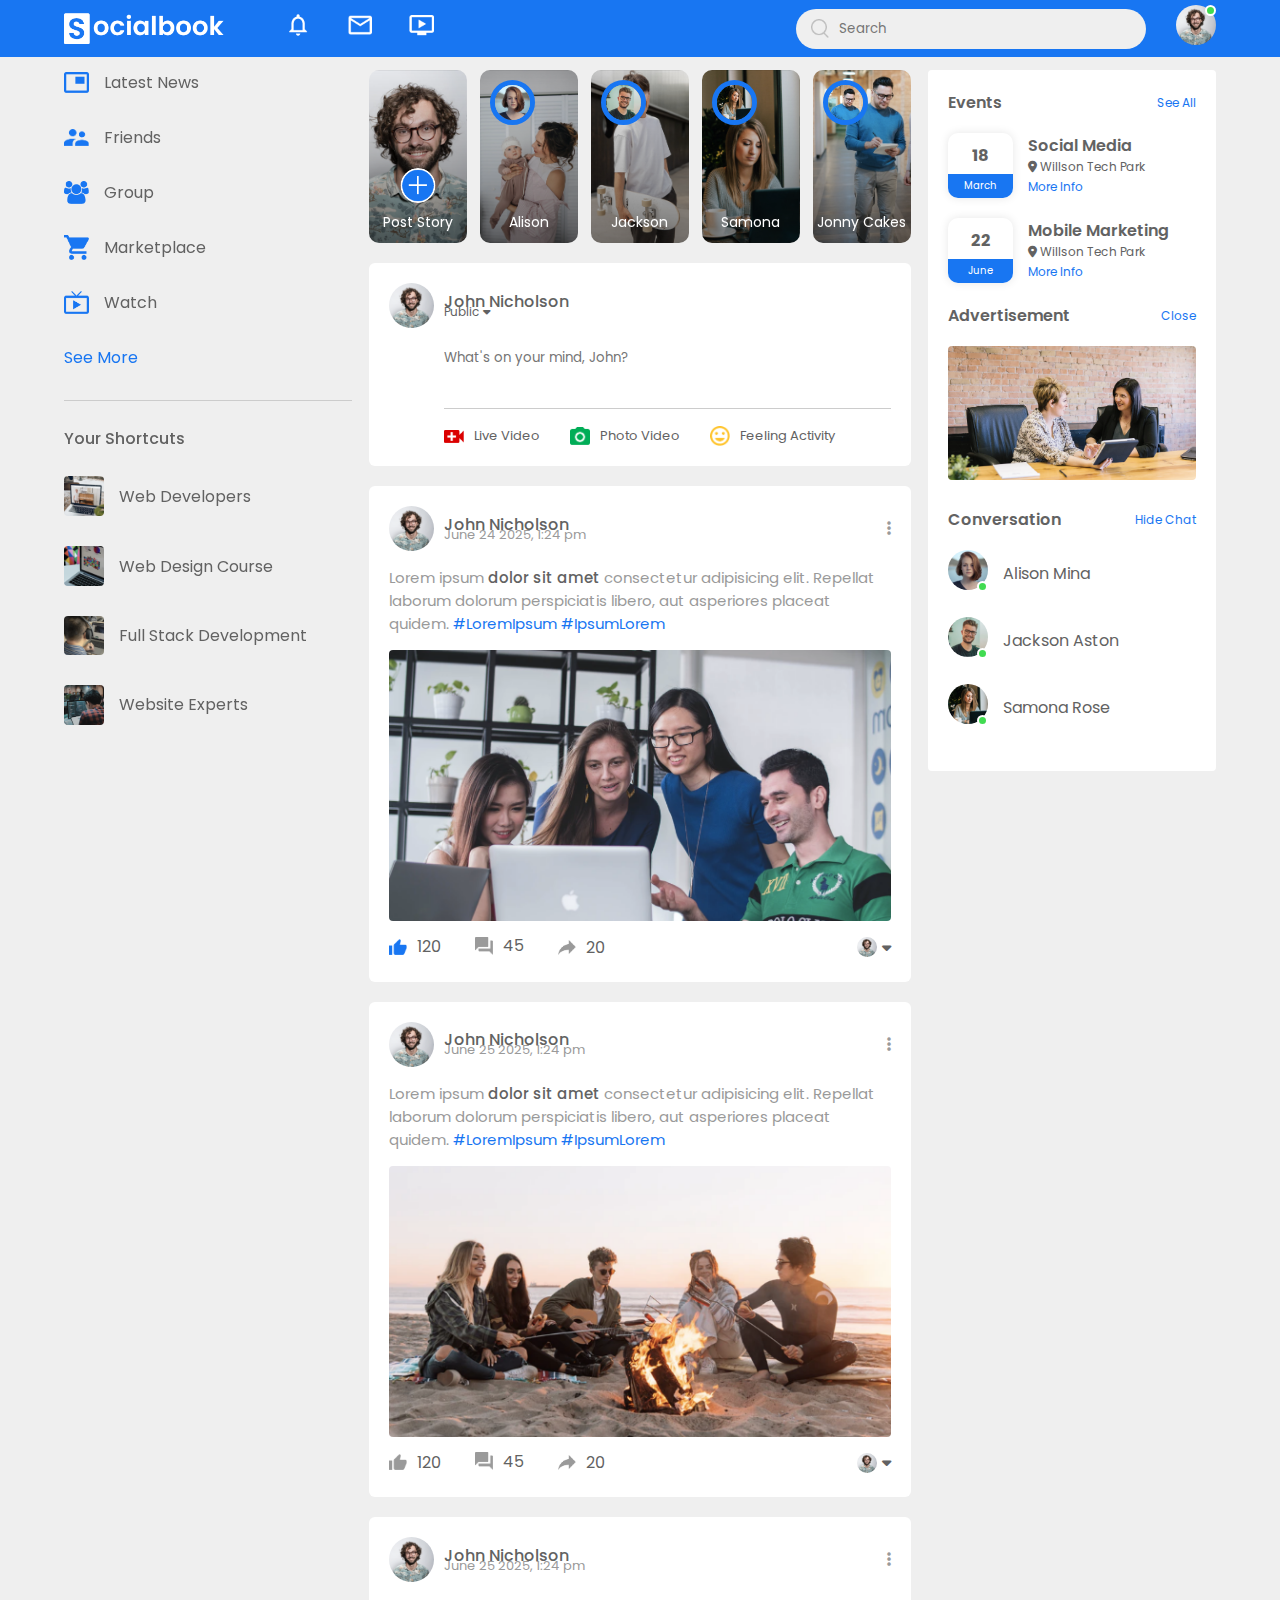
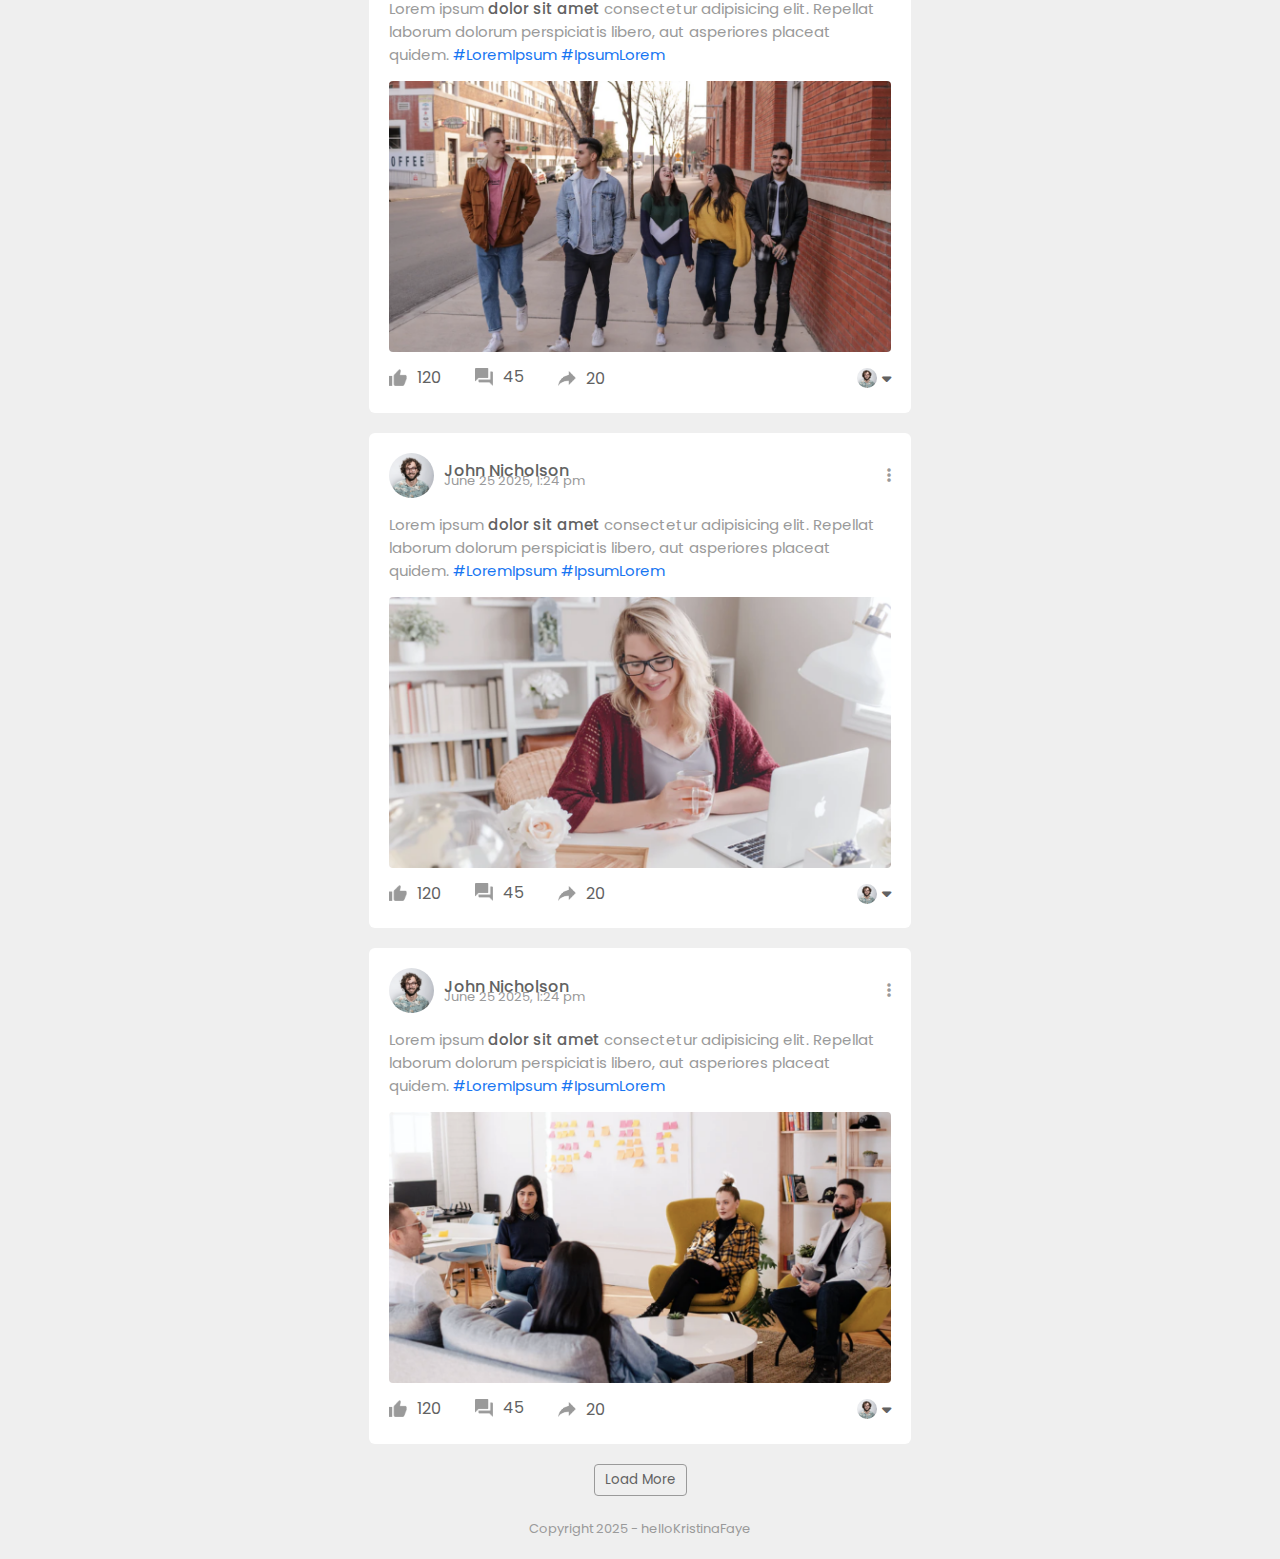
<file: index.html>
<!DOCTYPE html>
<html lang="en">
<head>
    <meta charset="UTF-8">
    <meta name="viewport" content="width=device-width, initial-scale=1.0">
    <title>Facebook Clone | HTML, CSS, JS</title>
    <link rel="stylesheet" href="style.css" class="">

    <!-- Google Fonts CDN Start -->
    <link rel="preconnect" href="https://fonts.googleapis.com">
    <link rel="preconnect" href="https://fonts.gstatic.com" crossorigin>
    <link
        href="https://fonts.googleapis.com/css2?family=Poppins:ital,wght@0,100;0,200;0,300;0,400;0,500;0,600;0,700;0,800;0,900;1,100;1,200;1,300;1,400;1,500;1,600;1,700;1,800;1,900&display=swap"
        rel="stylesheet">
    <!-- Google Fonts CDN End -->

    <!-- Font Awesome CDN Start -->
<link rel="stylesheet" href="https://cdnjs.cloudflare.com/ajax/libs/font-awesome/6.7.2/css/all.min.css"
    integrity="sha512-Evv84Mr4kqVGRNSgIGL/F/aIDqQb7xQ2vcrdIwxfjThSH8CSR7PBEakCr51Ck+w+/U6swU2Im1vVX0SVk9ABhg=="
    crossorigin="anonymous" referrerpolicy="no-referrer" />
    <!-- Font Awesome CDN End -->

</head>

<body>
    <!-- Navigation Bar Start -->
     <nav class="">

        <div class="nav-left">
            <img src="images/logo.png" alt="" class="logo">
            <ul class="">
                <li class=""><img src="images/notification.png" alt="" class=""></li>
                <li class=""><img src="images/inbox.png" alt="" class=""></li>
                <li class=""><img src="images/video.png" alt="" class=""></li>
            </ul>
        </div>

        <div class="nav-right">
            <div class="search-box">
                <img src="images/search.png" alt="" class="">
                <input type="text" placeholder="Search" class="">
            </div>

            <div class="nav-user-icon online" onClick="settingsMenuToggle()">
                <img src="images/profile-pic.png" alt="" class="">
            </div>
        </div>

        <!-- Drop Down Menu Start -->
        <div class="settings-menu">

            <!-- Dark Mode Btn Start -->
            <div id="dark-btn">
                <span class=""></span>
            </div>
            <!-- Dark Mode Btn End -->

            <div class="settings-menu-inner">

                <div class="user-profile">
                    <img src="images/profile-pic.png" alt="" class="">
                    <div class="">
                        <p class="">John Nicholson</p>
                        <a href="#" class="">See your profile</a>
                    </div>
                </div>

                <hr class="">
    
                <div class="user-profile">
                    <img src="images/feedback.png" alt="" class="">
                    <div class="">
                        <p class="">Give Feedback</p>
                        <a href="#" class="">Help us improve the new design</a>
                    </div>
                </div>

                <hr class="">

                <div class="setting-links">
                    <img src="images/setting.png" alt="" class="settings-icon">
                    <a href="#" class="">Settings & Privacy <img src="images/arrow.png" width="10px" alt="" class=""></a>
                </div>

                <div class="setting-links">
                    <img src="images/help.png" alt="" class="settings-icon">
                    <a href="#" class="">Help & Support <img src="images/arrow.png" width="10px" alt="" class=""></a>
                </div>

                <div class="setting-links">
                    <img src="images/display.png" alt="" class="settings-icon">
                    <a href="#" class="">Display & Accessibility <img src="images/arrow.png" width="10px" alt="" class=""></a>
                </div>
                
                <div class="setting-links">
                    <img src="images/logout.png" alt="" class="settings-icon">
                    <a href="#" class="">Log Out <img src="images/arrow.png" width="10px" alt="" class=""></a>
                </div>

            </div>

        </div>

        <!-- Drop Down Menu End -->

     </nav>
    <!-- Navigation Bar End -->

    <!-- Page Body Start -->
    <div class="container">
        
        <!-- Left Column Start -->
        <div class="left-sidebar">
            <div class="imp-links">
                <a href="#" class="">
                    <img src="images/news.png" alt="" class="">
                    Latest News
                </a>
                <a href="#" class="">
                    <img src="images/friends.png" alt="" class="">
                    Friends
                </a>
                <a href="#" class="">
                    <img src="images/group.png" alt="" class="">
                    Group
                </a>
                <a href="#" class="">
                    <img src="images/marketplace.png" alt="" class="">
                    Marketplace 
                </a>
                <a href="#" class="">
                    <img src="images/watch.png" alt="" class="">
                    Watch
                </a>
                <a href="#" class="">See More</a>
            </div>

            <div class="shortcut-links">
                <p class="">Your Shortcuts</p>
                <a href="#" class=""><img src="images/shortcut-1.png" alt="" class="">
                    Web Developers
                </a>
                <a href="#" class=""><img src="images/shortcut-2.png" alt="" class="">
                    Web Design Course
                </a>
                <a href="#" class=""><img src="images/shortcut-3.png" alt="" class="">
                    Full Stack Development
                </a>
                <a href="#" class=""><img src="images/shortcut-4.png" alt="" class="">
                    Website Experts
                </a>
            </div>
        </div>
        <!-- Left Column End -->

        <!-- Main Content Start -->
        <div class="main-content">

            <!-- Stories Start -->
             <div class="story-gallery">
                <div class="story story1">
                    <img src="images/upload.png" alt="" class="">
                    <p class="">Post Story</p>
                </div>
                <div class="story story2">
                    <img src="images/member-1.png" alt="" class="">
                    <p class="">Alison</p>
                </div>
                <div class="story story3">
                    <img src="images/member-2.png" alt="" class="">
                    <p class="">Jackson</p>
                </div>
                <div class="story story4">
                    <img src="images/member-3.png" alt="" class="">
                    <p class="">Samona</p>
                </div>
                <div class="story story5">
                    <img src="images/member-4.png" alt="" class="">
                    <p class="">Jonny Cakes</p>
                </div>
             </div>
            <!-- Stories End -->

            <!-- Post Input Start -->

            <div class="write-post-container">

                <div class="user-profile">
                    <img src="images/profile-pic.png" alt="" class="">
                    <div class="">
                        <p class="">John Nicholson</p>
                        <small class="">Public <i class="fa-solid fa-caret-down"></i></small>
                    </div>
                </div>

                <div class="post-input-container">
                    <textarea name="" id="" class="" rows="3" placeholder="What's on your mind, John?"></textarea>

                    <div class="add-post-links">
                        <a href="#" class=""><img src="images/live-video.png" alt="" class=""> Live Video</a>
                        <a href="#" class=""><img src="images/photo.png" alt="" class=""> Photo Video</a>
                        <a href="#" class=""><img src="images/feeling.png" alt="" class=""> Feeling Activity</a>
                    </div>
                </div>

            </div>
            <!-- Post Input End -->

            <!-- Post Feed Start -->

            <!-- Post 1 Start -->
            <div class="post-container">

                <div class="post-row">
                    
                    <div class="user-profile">
                        <img src="images/profile-pic.png" alt="" class="">
                        <div class="">
                            <p class="">John Nicholson</p>
                            <span class="">June 24 2025, 1:24 pm</span>
                        </div>
                    </div>

                    <a href="#" class=""><i class="fa-solid fa-ellipsis-vertical"></i></a>

                </div>

                <p class="post-text">Lorem ipsum <span class=""> dolor sit amet </span>consectetur adipisicing elit. Repellat laborum dolorum perspiciatis libero, aut asperiores placeat quidem. 
                    <a href="#" class="">#LoremIpsum</a>
                    <a href="#" class="">#IpsumLorem</a>
                </p>

                <img src="images/feed-image-1.png" alt="" class="post-img">

                <div class="post-row">

                    <div class="activity-icons">
                        <div class=""><img src="images/like-blue.png" alt="" class=""> 120</div>
                        <div class=""><img src="images/comments.png" alt="" class=""> 45</div>
                        <div class=""><img src="images/share.png" alt="" class=""> 20</div>
                    </div>

                    <div class="post-profile-icon">
                        <img src="images/profile-pic.png" alt="" class="">
                        <i class="fa-solid fa-caret-down"></i>
                    </div>

                </div>

            </div>
            <!-- Post 1 End -->

            <!-- Post 2 Start -->
            <div class="post-container">

                <div class="post-row">
                    
                    <div class="user-profile">
                        <img src="images/profile-pic.png" alt="" class="">
                        <div class="">
                            <p class="">John Nicholson</p>
                            <span class="">June 25 2025, 1:24 pm</span>
                        </div>
                    </div>

                    <a href="#" class=""><i class="fa-solid fa-ellipsis-vertical"></i></a>

                </div>

                <p class="post-text">Lorem ipsum <span class=""> dolor sit amet </span>consectetur adipisicing elit. Repellat laborum dolorum perspiciatis libero, aut asperiores placeat quidem. 
                    <a href="#" class="">#LoremIpsum</a>
                    <a href="#" class="">#IpsumLorem</a>
                </p>

                <img src="images/feed-image-2.png" alt="" class="post-img">

                <div class="post-row">

                    <div class="activity-icons">
                        <div class=""><img src="images/like.png" alt="" class=""> 120</div>
                        <div class=""><img src="images/comments.png" alt="" class=""> 45</div>
                        <div class=""><img src="images/share.png" alt="" class=""> 20</div>
                    </div>

                    <div class="post-profile-icon">
                        <img src="images/profile-pic.png" alt="" class="">
                        <i class="fa-solid fa-caret-down"></i>
                    </div>

                </div>

            </div>
            <!-- Post 2 End -->

            <!-- Post 3 Start -->
            <div class="post-container">
            
                <div class="post-row">
            
                    <div class="user-profile">
                        <img src="images/profile-pic.png" alt="" class="">
                        <div class="">
                            <p class="">John Nicholson</p>
                            <span class="">June 25 2025, 1:24 pm</span>
                        </div>
                    </div>
            
                    <a href="#" class=""><i class="fa-solid fa-ellipsis-vertical"></i></a>
            
                </div>
            
                <p class="post-text">Lorem ipsum <span class=""> dolor sit amet </span>consectetur adipisicing elit. Repellat
                    laborum dolorum perspiciatis libero, aut asperiores placeat quidem.
                    <a href="#" class="">#LoremIpsum</a>
                    <a href="#" class="">#IpsumLorem</a>
                </p>
            
                <img src="images/feed-image-3.png" alt="" class="post-img">
            
                <div class="post-row">
            
                    <div class="activity-icons">
                        <div class=""><img src="images/like.png" alt="" class=""> 120</div>
                        <div class=""><img src="images/comments.png" alt="" class=""> 45</div>
                        <div class=""><img src="images/share.png" alt="" class=""> 20</div>
                    </div>
            
                    <div class="post-profile-icon">
                        <img src="images/profile-pic.png" alt="" class="">
                        <i class="fa-solid fa-caret-down"></i>
                    </div>
            
                </div>
            
            </div>
            <!-- Post 3 End -->

            <!-- Post 4 Start -->
            <div class="post-container">

                <div class="post-row">

                    <div class="user-profile">
                        <img src="images/profile-pic.png" alt="" class="">
                        <div class="">
                            <p class="">John Nicholson</p>
                            <span class="">June 25 2025, 1:24 pm</span>
                        </div>
                    </div>

                    <a href="#" class=""><i class="fa-solid fa-ellipsis-vertical"></i></a>

                </div>

                <p class="post-text">Lorem ipsum <span class=""> dolor sit amet </span>consectetur adipisicing elit. Repellat
                    laborum dolorum perspiciatis libero, aut asperiores placeat quidem.
                    <a href="#" class="">#LoremIpsum</a>
                    <a href="#" class="">#IpsumLorem</a>
                </p>

                <img src="images/feed-image-4.png" alt="" class="post-img">

                <div class="post-row">

                    <div class="activity-icons">
                        <div class=""><img src="images/like.png" alt="" class=""> 120</div>
                        <div class=""><img src="images/comments.png" alt="" class=""> 45</div>
                        <div class=""><img src="images/share.png" alt="" class=""> 20</div>
                    </div>

                    <div class="post-profile-icon">
                        <img src="images/profile-pic.png" alt="" class="">
                        <i class="fa-solid fa-caret-down"></i>
                    </div>

                </div>

            </div>
            <!-- Post 4 End -->

            <!-- Post 5 Start -->
            <div class="post-container">

                <div class="post-row">

                    <div class="user-profile">
                        <img src="images/profile-pic.png" alt="" class="">
                        <div class="">
                            <p class="">John Nicholson</p>
                            <span class="">June 25 2025, 1:24 pm</span>
                        </div>
                    </div>

                    <a href="#" class=""><i class="fa-solid fa-ellipsis-vertical"></i></a>

                </div>

                <p class="post-text">Lorem ipsum <span class=""> dolor sit amet </span>consectetur adipisicing elit. Repellat
                    laborum dolorum perspiciatis libero, aut asperiores placeat quidem.
                    <a href="#" class="">#LoremIpsum</a>
                    <a href="#" class="">#IpsumLorem</a>
                </p>

                <img src="images/feed-image-5.png" alt="" class="post-img">

                <div class="post-row">

                    <div class="activity-icons">
                        <div class=""><img src="images/like.png" alt="" class=""> 120</div>
                        <div class=""><img src="images/comments.png" alt="" class=""> 45</div>
                        <div class=""><img src="images/share.png" alt="" class=""> 20</div>
                    </div>

                    <div class="post-profile-icon">
                        <img src="images/profile-pic.png" alt="" class="">
                        <i class="fa-solid fa-caret-down"></i>
                    </div>

                </div>

            </div>
            <!-- Post 5 End -->

            <button class="load-more-btn" type="button">Load More</button>

            <!-- Post Feed End -->



        </div>
        <!-- Main Content End -->

        <!-- Right Column Start -->
        <div class="right-sidebar">

            <!-- Events Start -->
            <div class="sidebar-title">
                <h4 class="">Events</h4>
                <a href="#" class="">See All</a>
            </div>
            
            <div class="event">
                
                <div class="left-event">
                    <h3 class="">18</h3>
                    <span class="">March</span>
                </div>
                
                <div class="right-event">
                    <h4 class="">Social Media</h4>
                    <p class=""><i class="fa-solid fa-location-dot"></i> Willson Tech Park</p>
                    <a href="#" class="">More Info</a>
                </div>
                
            </div>
            
            <div class="event">
                
                <div class="left-event">
                    <h3 class="">22</h3>
                    <span class="">June</span>
                </div>
                
                <div class="right-event">
                    <h4 class="">Mobile Marketing</h4>
                    <p class=""><i class="fa-solid fa-location-dot"></i> Willson Tech Park</p>
                    <a href="#" class="">More Info</a>
                </div>
            </div>
            <!-- Events End -->

            <!-- Ad Start -->
            <div class="sidebar-title">
                <h4 class="">Advertisement</h4>
                <a href="#" class="">Close</a>
            </div>
            <img src="images/advertisement.png" alt="" class="sidebar-ads">
            <!-- Ad End -->
            
            <!-- Conversation Start -->
            <div class="sidebar-title">
                <h4 class="">Conversation</h4>
                <a href="#" class="">Hide Chat</a>
            </div>
            
            <div class="online-list">
                <div class="online">
                    <img src="images/member-1.png" alt="" class="">
                </div>
                <p class="">Alison Mina</p>
            </div>
            
            <div class="online-list">
                <div class="online">
                    <img src="images/member-2.png" alt="" class="">
                </div>
                <p class="">Jackson Aston</p>
            </div>
            
            <div class="online-list">
                <div class="online">
                    <img src="images/member-3.png" alt="" class="">
                </div>
                <p class="">Samona Rose</p>
            </div>
            <!-- Conversation End -->
            
        </div>
        <!-- Right Column End -->
        
    </div>
    <!-- Page Body End -->

     <!-- Footer Start -->
     <div class="footer">
         <p class="">Copyright 2025 - helloKristinaFaye</p>
    </div>
    <!-- Footer End -->


<script src="script.js"></script>    
</body>
</html>
</file>
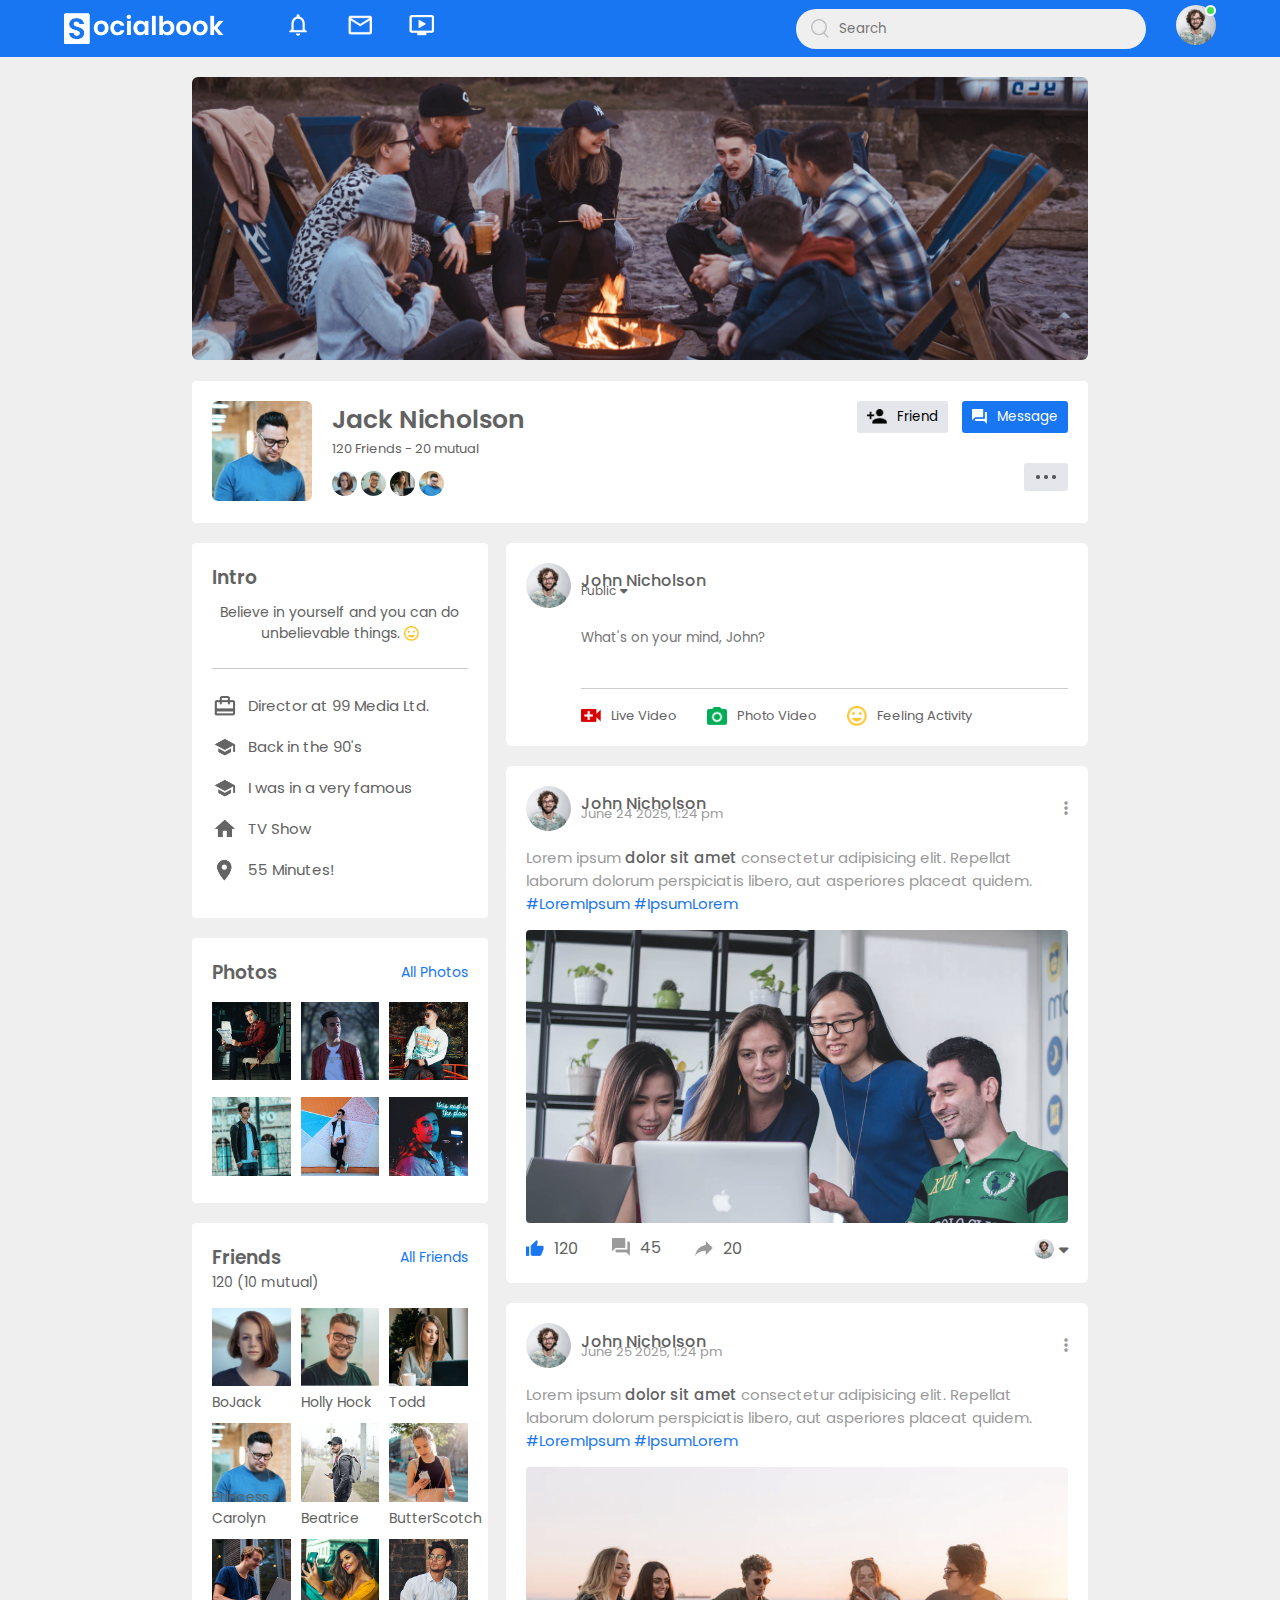
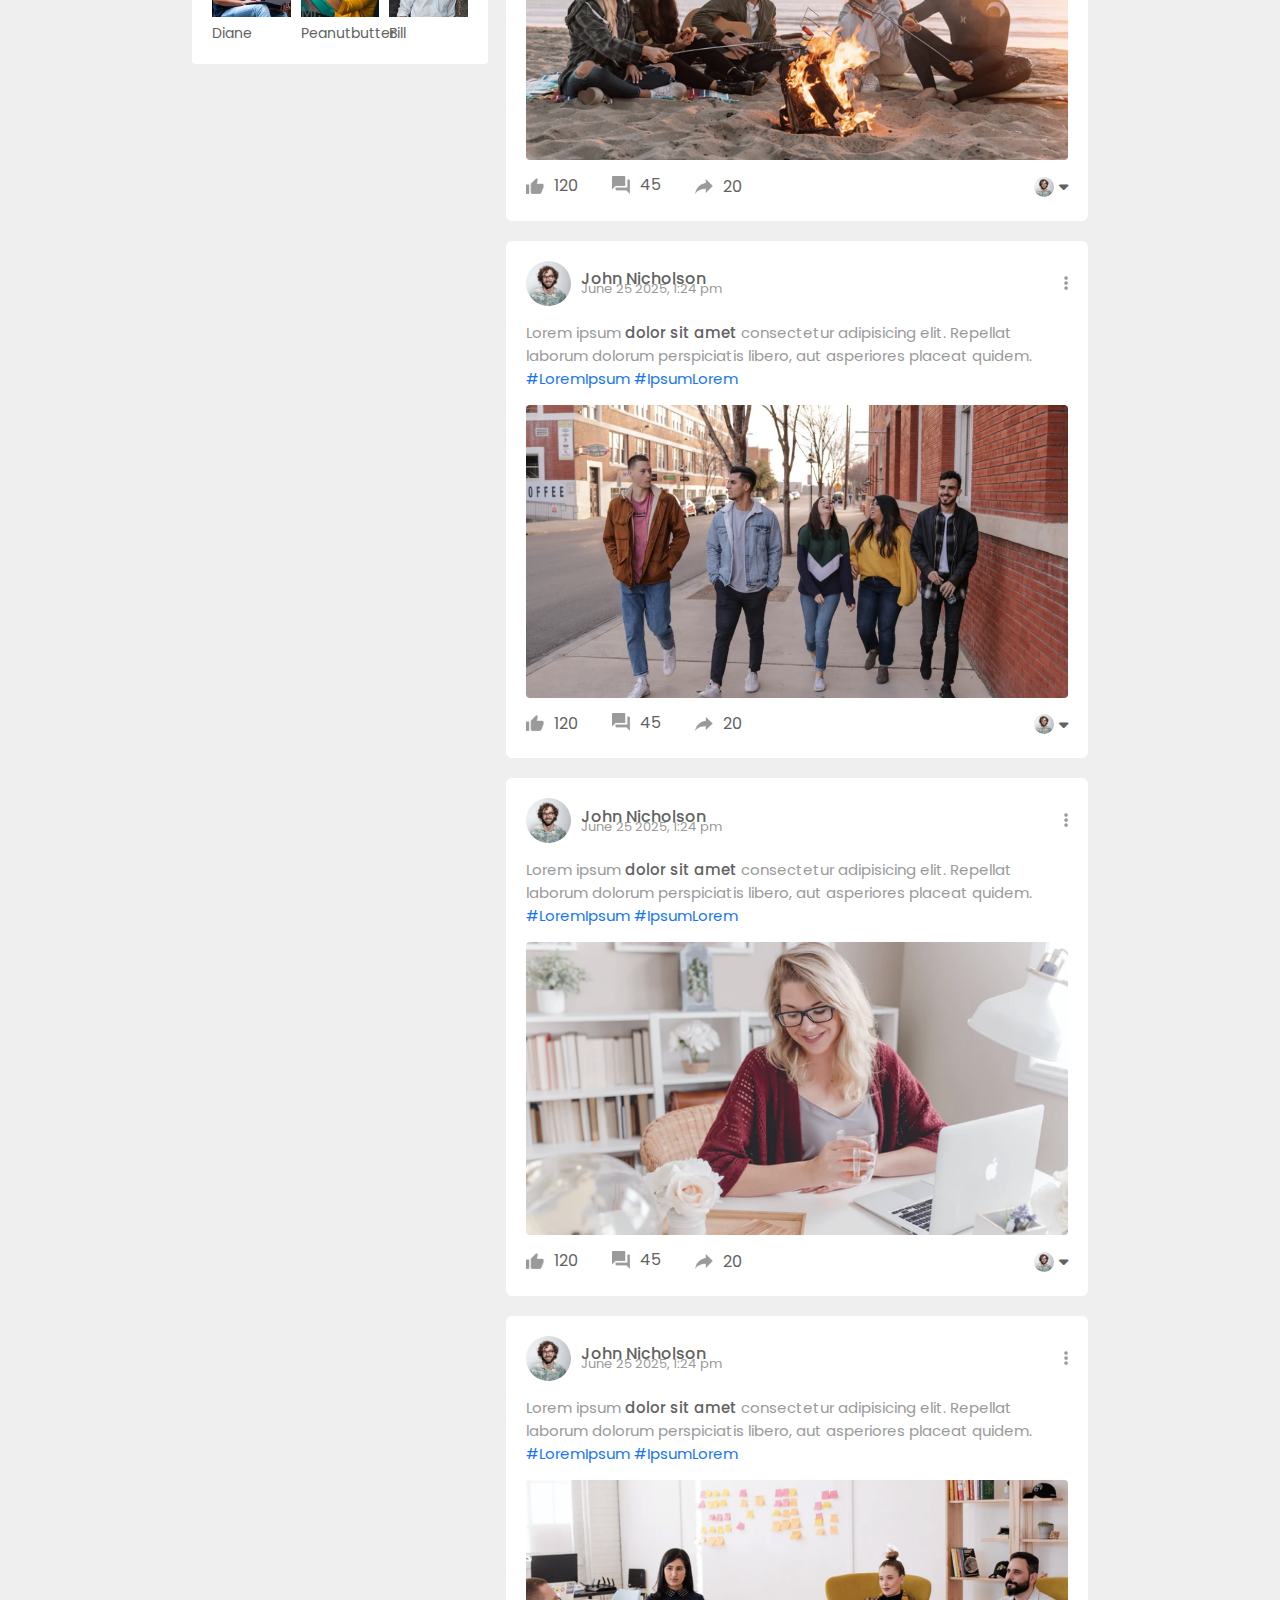
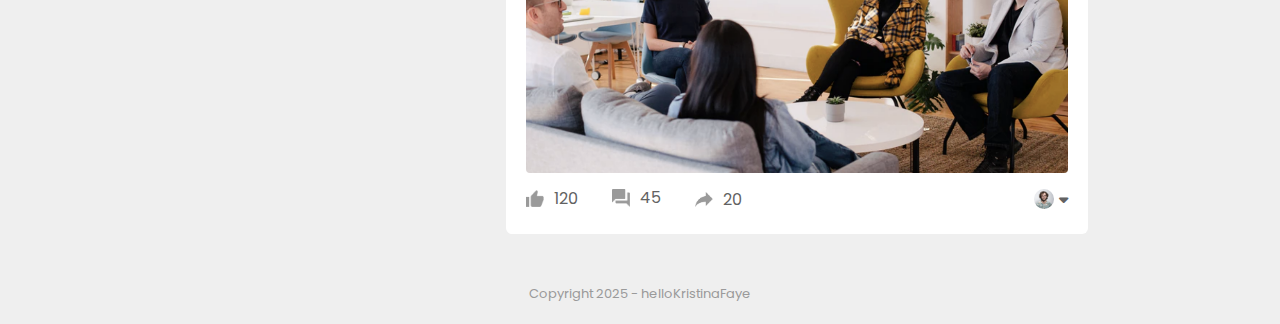
<file: profile.html>
<!DOCTYPE html>
<html lang="en">

<head>
    <meta charset="UTF-8">
    <meta name="viewport" content="width=device-width, initial-scale=1.0">
    <title> Profile Page - Facebook Clone | HTML, CSS, JS</title>
    <link rel="stylesheet" href="style.css" class="">

    <!-- Google Fonts CDN Start -->
    <link rel="preconnect" href="https://fonts.googleapis.com">
    <link rel="preconnect" href="https://fonts.gstatic.com" crossorigin>
    <link
        href="https://fonts.googleapis.com/css2?family=Poppins:ital,wght@0,100;0,200;0,300;0,400;0,500;0,600;0,700;0,800;0,900;1,100;1,200;1,300;1,400;1,500;1,600;1,700;1,800;1,900&display=swap"
        rel="stylesheet">
    <!-- Google Fonts CDN End -->

    <!-- Font Awesome CDN Start -->
    <link rel="stylesheet" href="https://cdnjs.cloudflare.com/ajax/libs/font-awesome/6.7.2/css/all.min.css"
        integrity="sha512-Evv84Mr4kqVGRNSgIGL/F/aIDqQb7xQ2vcrdIwxfjThSH8CSR7PBEakCr51Ck+w+/U6swU2Im1vVX0SVk9ABhg=="
        crossorigin="anonymous" referrerpolicy="no-referrer" />
    <!-- Font Awesome CDN End -->

</head>

<body>
    <!-- Navigation Bar Start -->
    <nav class="">

        <div class="nav-left">
            <img src="images/logo.png" alt="" class="logo">
            <ul class="">
                <li class=""><img src="images/notification.png" alt="" class=""></li>
                <li class=""><img src="images/inbox.png" alt="" class=""></li>
                <li class=""><img src="images/video.png" alt="" class=""></li>
            </ul>
        </div>

        <div class="nav-right">
            <div class="search-box">
                <img src="images/search.png" alt="" class="">
                <input type="text" placeholder="Search" class="">
            </div>

            <div class="nav-user-icon online" onClick="settingsMenuToggle()">
                <img src="images/profile-pic.png" alt="" class="">
            </div>
        </div>

        <!-- Drop Down Menu Start -->
        <div class="settings-menu">

            <!-- Dark Mode Btn Start -->
            <div id="dark-btn">
                <span class=""></span>
            </div>
            <!-- Dark Mode Btn End -->

            <div class="settings-menu-inner">

                <div class="user-profile">
                    <img src="images/profile-pic.png" alt="" class="">
                    <div class="">
                        <p class="">John Nicholson</p>
                        <a href="#" class="">See your profile</a>
                    </div>
                </div>

                <hr class="">

                <div class="user-profile">
                    <img src="images/feedback.png" alt="" class="">
                    <div class="">
                        <p class="">Give Feedback</p>
                        <a href="#" class="">Help us improve the new design</a>
                    </div>
                </div>

                <hr class="">

                <div class="setting-links">
                    <img src="images/setting.png" alt="" class="settings-icon">
                    <a href="#" class="">Settings & Privacy <img src="images/arrow.png" width="10px" alt=""
                            class=""></a>
                </div>

                <div class="setting-links">
                    <img src="images/help.png" alt="" class="settings-icon">
                    <a href="#" class="">Help & Support <img src="images/arrow.png" width="10px" alt="" class=""></a>
                </div>

                <div class="setting-links">
                    <img src="images/display.png" alt="" class="settings-icon">
                    <a href="#" class="">Display & Accessibility <img src="images/arrow.png" width="10px" alt=""
                            class=""></a>
                </div>

                <div class="setting-links">
                    <img src="images/logout.png" alt="" class="settings-icon">
                    <a href="#" class="">Log Out <img src="images/arrow.png" width="10px" alt="" class=""></a>
                </div>

            </div>

        </div>

        <!-- Drop Down Menu End -->

    </nav>
    <!-- Navigation Bar End -->

    <!-- Profile Page Body Start -->
   
    <div class="profile-container">
        <img src="images/cover.png" alt="" class="cover-img">

        <div class="profile-details">
            
            <div class="pd-left">
                <div class="pd-row">
                    <img src="images/profile.png" alt="" class="pd-images">
                    <div class="">
                        <h3 class="">Jack Nicholson</h3>
                        <p class="">120 Friends - 20 mutual</p>
                        <img src="images/member-1.png" alt="" class="">
                        <img src="images/member-2.png" alt="" class="">
                        <img src="images/member-3.png" alt="" class="">
                        <img src="images/member-4.png" alt="" class="">
                    </div>
                </div>
            </div>

            <div class="pd-right">
                
                <button class="" type="button"><img src="images/add-friends.png" alt="" class=""> Friend</button>
                <button class="" type="button"><img src="images/message.png" alt="" class=""> Message</button>
                <br class="">
                <a href="" class=""><img src="images/more.png" alt="" class=""></a>

            </div>
            
        </div>

        <!-- end profile details -->

        <div class="profile-info">

            <div class="info-col">

                <div class="profile-intro">
                    <h3 class="">Intro</h3>
                    <p class="intro-text">Believe in yourself and you can do unbelievable things. <img src="images/feeling.png" alt="" class=""> </p>
                    <hr class="">

                    <ul class="">
                        <li class=""><img src="images/profile-job.png" alt="" class=""> Director at 99 Media Ltd.</li>
                        <li class=""><img src="images/profile-study.png" alt="" class="">Back in the 90's </li>
                        <li class=""><img src="images/profile-study.png" alt="" class="">I was in a very famous</li>
                        <li class=""><img src="images/profile-home.png" alt="" class="">TV Show</li>
                        <li class=""><img src="images/profile-location.png" alt="" class="">55 Minutes! </li>
                    </ul>
                </div>

                <div class="profile-intro">
                    <div class="title-box">
                        <h3 class="">Photos</h3>
                        <a href="" class="">All Photos</a>
                    </div>

                    <div class="photo-box">
                        <div class=""><img src="images/photo1.png" alt="" class=""></div>
                        <div class=""><img src="images/photo2.png" alt="" class=""></div>
                        <div class=""><img src="images/photo3.png" alt="" class=""></div>
                        <div class=""><img src="images/photo4.png" alt="" class=""></div>
                        <div class=""><img src="images/photo5.png" alt="" class=""></div>
                        <div class=""><img src="images/photo6.png" alt="" class=""></div>
                    </div>
                </div>

                <div class="profile-intro">
                    <div class="title-box">
                        <h3 class="">Friends</h3>
                        <a href="" class="">All Friends</a>
                    </div>

                    <p class="">120 (10 mutual)</p>
                
                    <div class="friends-box">
                        <div class=""><img src="images/member-1.png" alt="" class=""><p class="">BoJack</p></div>
                        <div class=""><img src="images/member-2.png" alt="" class=""><p class="">Holly Hock</p></div>
                        <div class=""><img src="images/member-3.png" alt="" class=""><p class="">Todd</p></div>
                        <div class=""><img src="images/member-4.png" alt="" class=""><p class="">Princess Carolyn</p></div>
                        <div class=""><img src="images/member-5.png" alt="" class=""><p class="">Beatrice</p></div>
                        <div class=""><img src="images/member-6.png" alt="" class=""><p class="">ButterScotch</p></div>
                        <div class=""><img src="images/member-7.png" alt="" class=""><p class="">Diane</p></div>
                        <div class=""><img src="images/member-8.png" alt="" class=""><p class="">Mr. Peanutbutter</p></div>
                        <div class=""><img src="images/member-9.png" alt="" class=""><p class="">Bill</p></div>
                    </div>
                </div>

            </div>

            <div class="post-col">

                <div class="write-post-container">
                
                    <div class="user-profile">
                        <img src="images/profile-pic.png" alt="" class="">
                        <div class="">
                            <p class="">John Nicholson</p>
                            <small class="">Public <i class="fa-solid fa-caret-down"></i></small>
                        </div>
                    </div>
                
                    <div class="post-input-container">
                        <textarea name="" id="" class="" rows="3" placeholder="What's on your mind, John?"></textarea>
                
                        <div class="add-post-links">
                            <a href="#" class=""><img src="images/live-video.png" alt="" class=""> Live Video</a>
                            <a href="#" class=""><img src="images/photo.png" alt="" class=""> Photo Video</a>
                            <a href="#" class=""><img src="images/feeling.png" alt="" class=""> Feeling Activity</a>
                        </div>
                    </div>
                
                </div>

                <!-- Post 1 Start -->
                <div class="post-container">
                
                    <div class="post-row">
                
                        <div class="user-profile">
                            <img src="images/profile-pic.png" alt="" class="">
                            <div class="">
                                <p class="">John Nicholson</p>
                                <span class="">June 24 2025, 1:24 pm</span>
                            </div>
                        </div>
                
                        <a href="#" class=""><i class="fa-solid fa-ellipsis-vertical"></i></a>
                
                    </div>
                
                    <p class="post-text">Lorem ipsum <span class=""> dolor sit amet </span>consectetur adipisicing elit. Repellat
                        laborum dolorum perspiciatis libero, aut asperiores placeat quidem.
                        <a href="#" class="">#LoremIpsum</a>
                        <a href="#" class="">#IpsumLorem</a>
                    </p>
                
                    <img src="images/feed-image-1.png" alt="" class="post-img">
                
                    <div class="post-row">
                
                        <div class="activity-icons">
                            <div class=""><img src="images/like-blue.png" alt="" class=""> 120</div>
                            <div class=""><img src="images/comments.png" alt="" class=""> 45</div>
                            <div class=""><img src="images/share.png" alt="" class=""> 20</div>
                        </div>
                
                        <div class="post-profile-icon">
                            <img src="images/profile-pic.png" alt="" class="">
                            <i class="fa-solid fa-caret-down"></i>
                        </div>
                
                    </div>
                
                </div>
                <!-- Post 1 End -->
                
                <!-- Post 2 Start -->
                <div class="post-container">
                
                    <div class="post-row">
                
                        <div class="user-profile">
                            <img src="images/profile-pic.png" alt="" class="">
                            <div class="">
                                <p class="">John Nicholson</p>
                                <span class="">June 25 2025, 1:24 pm</span>
                            </div>
                        </div>
                
                        <a href="#" class=""><i class="fa-solid fa-ellipsis-vertical"></i></a>
                
                    </div>
                
                    <p class="post-text">Lorem ipsum <span class=""> dolor sit amet </span>consectetur adipisicing elit. Repellat
                        laborum dolorum perspiciatis libero, aut asperiores placeat quidem.
                        <a href="#" class="">#LoremIpsum</a>
                        <a href="#" class="">#IpsumLorem</a>
                    </p>
                
                    <img src="images/feed-image-2.png" alt="" class="post-img">
                
                    <div class="post-row">
                
                        <div class="activity-icons">
                            <div class=""><img src="images/like.png" alt="" class=""> 120</div>
                            <div class=""><img src="images/comments.png" alt="" class=""> 45</div>
                            <div class=""><img src="images/share.png" alt="" class=""> 20</div>
                        </div>
                
                        <div class="post-profile-icon">
                            <img src="images/profile-pic.png" alt="" class="">
                            <i class="fa-solid fa-caret-down"></i>
                        </div>
                
                    </div>
                
                </div>
                <!-- Post 2 End -->
                
                <!-- Post 3 Start -->
                <div class="post-container">
                
                    <div class="post-row">
                
                        <div class="user-profile">
                            <img src="images/profile-pic.png" alt="" class="">
                            <div class="">
                                <p class="">John Nicholson</p>
                                <span class="">June 25 2025, 1:24 pm</span>
                            </div>
                        </div>
                
                        <a href="#" class=""><i class="fa-solid fa-ellipsis-vertical"></i></a>
                
                    </div>
                
                    <p class="post-text">Lorem ipsum <span class=""> dolor sit amet </span>consectetur adipisicing elit. Repellat
                        laborum dolorum perspiciatis libero, aut asperiores placeat quidem.
                        <a href="#" class="">#LoremIpsum</a>
                        <a href="#" class="">#IpsumLorem</a>
                    </p>
                
                    <img src="images/feed-image-3.png" alt="" class="post-img">
                
                    <div class="post-row">
                
                        <div class="activity-icons">
                            <div class=""><img src="images/like.png" alt="" class=""> 120</div>
                            <div class=""><img src="images/comments.png" alt="" class=""> 45</div>
                            <div class=""><img src="images/share.png" alt="" class=""> 20</div>
                        </div>
                
                        <div class="post-profile-icon">
                            <img src="images/profile-pic.png" alt="" class="">
                            <i class="fa-solid fa-caret-down"></i>
                        </div>
                
                    </div>
                
                </div>
                <!-- Post 3 End -->
                
                <!-- Post 4 Start -->
                <div class="post-container">
                
                    <div class="post-row">
                
                        <div class="user-profile">
                            <img src="images/profile-pic.png" alt="" class="">
                            <div class="">
                                <p class="">John Nicholson</p>
                                <span class="">June 25 2025, 1:24 pm</span>
                            </div>
                        </div>
                
                        <a href="#" class=""><i class="fa-solid fa-ellipsis-vertical"></i></a>
                
                    </div>
                
                    <p class="post-text">Lorem ipsum <span class=""> dolor sit amet </span>consectetur adipisicing elit. Repellat
                        laborum dolorum perspiciatis libero, aut asperiores placeat quidem.
                        <a href="#" class="">#LoremIpsum</a>
                        <a href="#" class="">#IpsumLorem</a>
                    </p>
                
                    <img src="images/feed-image-4.png" alt="" class="post-img">
                
                    <div class="post-row">
                
                        <div class="activity-icons">
                            <div class=""><img src="images/like.png" alt="" class=""> 120</div>
                            <div class=""><img src="images/comments.png" alt="" class=""> 45</div>
                            <div class=""><img src="images/share.png" alt="" class=""> 20</div>
                        </div>
                
                        <div class="post-profile-icon">
                            <img src="images/profile-pic.png" alt="" class="">
                            <i class="fa-solid fa-caret-down"></i>
                        </div>
                
                    </div>
                
                </div>
                <!-- Post 4 End -->
                
                <!-- Post 5 Start -->
                <div class="post-container">
                
                    <div class="post-row">
                
                        <div class="user-profile">
                            <img src="images/profile-pic.png" alt="" class="">
                            <div class="">
                                <p class="">John Nicholson</p>
                                <span class="">June 25 2025, 1:24 pm</span>
                            </div>
                        </div>
                
                        <a href="#" class=""><i class="fa-solid fa-ellipsis-vertical"></i></a>
                
                    </div>
                
                    <p class="post-text">Lorem ipsum <span class=""> dolor sit amet </span>consectetur adipisicing elit. Repellat
                        laborum dolorum perspiciatis libero, aut asperiores placeat quidem.
                        <a href="#" class="">#LoremIpsum</a>
                        <a href="#" class="">#IpsumLorem</a>
                    </p>
                
                    <img src="images/feed-image-5.png" alt="" class="post-img">
                
                    <div class="post-row">
                
                        <div class="activity-icons">
                            <div class=""><img src="images/like.png" alt="" class=""> 120</div>
                            <div class=""><img src="images/comments.png" alt="" class=""> 45</div>
                            <div class=""><img src="images/share.png" alt="" class=""> 20</div>
                        </div>
                
                        <div class="post-profile-icon">
                            <img src="images/profile-pic.png" alt="" class="">
                            <i class="fa-solid fa-caret-down"></i>
                        </div>
                
                    </div>
                
                </div>
                <!-- Post 5 End -->
                 
            </div>

        </div>

    </div>


    <!-- Profile Page Body End -->

    <!-- Footer Start -->
    <div class="footer">
        <p class="">Copyright 2025 - helloKristinaFaye</p>
    </div>
    <!-- Footer End -->


    <script src="script.js"></script>
</body>

</html>
</file>
<file: style.css>
* {
    margin: 0;
    padding: 0;
    font-family: "poppins", sans-serif;
    box-sizing: border-box;
}

/* Dark Theme Start */
:root {
    --body-color: #efefef;
    --nav-color: #1876f2;
    --bg-color: #fff;
}
.dark-theme {
    --body-color: #0a0a0a;
    --nav-color: #000;
    --bg-color: #000;
}
/* Dark Theme End */



body {
    background: var(--body-color);
    transition: background .3s;
}

/* Nav Bar Section start */
nav {
    display: flex;
    align-items: center;
    justify-content: space-between;
    background: var(--nav-color);
    padding: 5px 5%;
    position: sticky;
    top: 0;
    z-index: 100;
}
.logo {
    width: 160px;
    margin-right: 45px;
}
.nav-left, .nav-right {
    display: flex;
    align-items: center;
}
.nav-left ul li {
    list-style: none;
    display: inline-block;
}
.nav-left ul li img {
    width: 28px;
    margin: 0 15px;
}
.nav-user-icon img {
    width: 40px;
    border-radius: 50%;
    cursor: pointer;
}
.nav-user-icon {
    margin-left: 30px;
}
.search-box {
    background: #efefef;
    width: 350px;
    /* border-radius: 20px; */
    border-radius: 30px;
    display: flex;
    align-items: center;
    padding: 0 15px;
}
.search-box img {
    width: 18px;
}
.search-box input {
    width: 100%;
    background: transparent;
    padding: 10px;
    outline: none;
    border: 0;
}
.online {
    position: relative;
}
.online::after {
    content: "";
    width: 7px;
    height: 7px;
    border: 2px solid #fff;
    border-radius: 50%;
    background: #41db51;
    position: absolute;
    top: 0;
    right: 0;
}
/* Nav Bar Section end */

/* Columns Start */
.container {
    display: flex;
    justify-content: space-between;
    padding: 13px 5%;
}
.left-sidebar {
    /* background: #cbdffa; */
    flex-basis: 25%;
    position: sticky;
    top: 70px;
    align-self: flex-start;
}
.right-sidebar {
    background: var(--bg-color);
    flex-basis: 25%;
    position: sticky;
    top: 70px;
    align-self: flex-start;
    padding: 20px;
    border-radius: 4px;
    color: #626262; 
}
.main-content {
    flex-basis: 47%;
}
/* Columns End */

/* Left Sidebar Start */
.imp-links a, .shortcut-links a {
    text-decoration: none;
    display: flex;
    align-items: center;
    margin-bottom: 30px;
    color: #626262;
    width: fit-content;
}
.imp-links a img {
    width: 25px;
    margin-right: 15px;
}
.imp-links a:last-child {
    color: #1876f2;
}
.imp-links {
    border-bottom: 1px solid #ccc;
}
/* very cute img styling */
.shortcut-links a img {
    width: 40px;
    border-radius: 4px;
    margin-right: 15px;
}
.shortcut-links p {
    margin: 25px 0;
    color: #626262;
    font-weight: 500;
}

/* Left Sidebar End */

/* Right Sidebar Start */
.sidebar-title {
    display: flex;
    align-items: center;
    justify-content: space-between;
    margin-bottom: 18px;
}
.right-sidebar h4 {
    font-weight: 600;
    font-size: 16px;
}
.sidebar-title a {
    text-decoration: none;
    color: #1876f2;
    font-size: 12px;
}

.event {
    display: flex;
    font-size: 14px;
    margin-bottom: 20px;
}
.left-event {
    border-radius: 10px;
    height: 65px;
    width: 65px;
    margin-right: 15px;
    padding-top: 10px;
    text-align: center;
    position: relative;
    overflow: hidden;
    box-shadow: 0 0 10px rgba(0, 0, 0, 0.1);
}
.event p {
    font-size: 12px;
}
.event a {
    font-size: 12px;
    text-decoration: none;
    color: #1876f2;
}
.left-event span {
    position: absolute;
    bottom: 0;
    left: 0;
    width: 100%;
    background: #1876f2;
    color: #fff;
    font-size: 10px;
    padding: 4px 0;
}

.sidebar-ads {
    width: 100%;
    margin-bottom: 20px;
    border-radius: 4px;
}

.online-list {
    display: flex;
    align-items: center;
    margin-bottom: 20px;
}
.online-list .online img{
    width: 40px; 
    border-radius: 50%;
}
.online-list .online {
    width: 40px;
    border-radius: 50%;
    margin-right: 15px;
}
/* next rule is moving the green online dot to to the bottom right corner of the online convo profile pics */
.online-list .online::after {
    top: unset;
    bottom: 5px;
}
/* Right Sidebar End */

/* Main Section Start */
/* Stories Section Start */
.story-gallery {
    display: flex;
    justify-content: space-between;
    margin-bottom: 20px;
}
.story {
    flex-basis: 18%;
    padding-top: 32%;
    position: relative;
    background-position: center;
    background-size: cover;
    border-radius: 10px;
}
.story img {
    position: absolute;
    width: 45px;
    border-radius: 50%;
    top: 10px;
    left: 10px;
    border: 5px solid #1876f2;
}
.story p {
    position: absolute;
    bottom: 10px;
    width: 100%;
    text-align: center;
    color: #fff;
    font-size: 14px;
}
.story1 {
    background-image: linear-gradient(transparent, rgba(0, 0, 0, .5)), url(images/status-1.png);
}
.story2 {
    background-image: linear-gradient(transparent, rgba(0, 0, 0, .5)), url(images/status-2.png);
}
.story3 {
    background-image: linear-gradient(transparent, rgba(0, 0, 0, .5)), url(images/status-3.png);
}
.story4 {
    background-image: linear-gradient(transparent, rgba(0, 0, 0, .5)), url(images/status-4.png);
}
.story5 {
    background-image: linear-gradient(transparent, rgba(0, 0, 0, .5)), url(images/status-5.png);
}
.story.story1 img{
    top: unset;
    left: 50%;
    bottom: 40px;
    transform: translateX(-50%);
    border: 0;
    width: 35px;
}
/* Stories Section End */

/* Post Input Start */
.write-post-container {
    width: 100%;
    background: var(--bg-color);
    border-radius: 6px;
    padding: 20px;
    color: #626262;
}
.user-profile {
    display: flex;
    align-items: center;
}
.user-profile img{
    width: 45px;
    border-radius: 50%;
    margin-right: 10px;
}
.user-profile p {
    /* margin-bottom: -5px; */
    margin-bottom: -16px;
    font-weight: 500;
    color: #626262;
}
.user-profile small {
    font-size: 12px;
}

.post-input-container {
    padding-left: 55px;
    padding-top: 20px;
}
.post-input-container textarea {
    width: 100%;
    border: 0;
    outline: 0;
    border-bottom: 1px solid #ccc;
    background: transparent;
    resize: none;
}

.add-post-links {
    display: flex;
    margin-top: 10px;
}
.add-post-links a {
    text-decoration: none;
    display: flex;
    align-items: center;
    color: #626262;
    margin-right: 30px;
    font-size: 13px;
}
.add-post-links a img {
    width: 20px;
    margin-right: 10px;
}
/* Post Input End */

/* Post Feed Start */
.post-container {
    width: 100%;
    background: var(--bg-color);
    border-radius: 6px;
    padding: 20px;
    color: #626262;
    margin: 20px 0;
}
.user-profile span {
    font-size: 13px;
    color: #9a9a9a;
}
.post-text {
    color: #9a9a9a;
    margin: 15px 0;
    font-size: 15px;
}
.post-text span {
    color: #626262;
    font-weight: 500;
}
.post-text a {
    color: #1876f2;
    text-decoration: none;
}
.post-img {
    width: 100%;
    border-radius: 4px;
    margin-bottom: 5px;
}

.post-row {
    display: flex;
    align-items: center;
    justify-content: space-between;
}
.activity-icons div img{
    width: 18px;
    margin-right: 10px;
}
.activity-icons div {
    display: inline-flex;
    align-items: center;
    margin-right: 30px;
}
.post-profile-icon {
    display: flex;
    align-items: center;
}
.post-profile-icon img {
    width: 20px;
    border-radius: 50%;
    margin-right: 5px;
}
.post-profile-icon i {
    font-size: 15px;
}
.post-row a {
    color: #9a9a9a;
}

.load-more-btn {
    display: block;
    margin: auto;
    cursor: pointer;
    padding: 5px 10px;
    border: 1px solid #9a9a9a;
    color: #626262;
    background: transparent;
    border-radius: 4px;
}
/* Post Feed End */
/* Main Section End */

/* Footer Start */
.footer {
    text-align: center;
    color: #9a9a9a;
    padding: 10px 0 20px;
    font-size: 13px;
}
/* Footer End */

/* Drop Down Menu Start */
.settings-menu {
    position: absolute;
    width: 90%;
    max-width: 350px;
    /* height: 500px; */
    background: var(--bg-color);
    box-shadow: 0 0 10px rgba(0, 0, 0, .4);
    border-radius: 4px;
    overflow: hidden;
    top: 108%;
    right: 5%;
    max-height: 0;
    transition: max-height .3s;
}
.settings-menu-height {
    max-height: 450px;
}

.user-profile a {
    font-size: 12px;
    color: #1876f2;
    text-decoration: none;
}
.settings-menu-inner {
    padding: 20px;
}
.settings-menu hr {
    border: 0;
    height: 1px;
    background: #9a9a9a;
    margin: 15px 0;
}

.setting-links {
    display: flex;
    align-items: center;
    margin: 15px 0;
}
.setting-links .settings-icon {
    width: 38px;
    margin-right: 10px;
    border-radius: 50%;
}

.setting-links a {
    display: flex;
    flex: 1;
    align-items: center;
    justify-content: space-between;
    text-decoration: none;
    color: #626262;
}
/* Drop Down Menu End */

/* Dark Mode Btn Start */
#dark-btn {
    position: absolute;
    top: 20px;
    right: 20px;
    background: #ccc;
    width: 45px;
    border-radius: 15px;
    padding: 2px 3px;
    cursor: pointer;
    display: flex;
    transition: padding-left .5s, background .5s;
}
#dark-btn span {
    width: 18px;
    height: 18px;
    background: #fff;
    border-radius: 50%;
    display: inline-block;
}
#dark-btn.dark-btn-on {
    padding-left: 23px;
    background: #0a0a0a;
}

/* Dark Mode Btn End */

/* Profile Page Start */
.profile-container {
    padding: 20px 15%;
    color: #626262;
}
.cover-img {
    width: 100%;
    border-radius: 6px;
    margin-bottom: 14px;
}

.profile-details {
    background: var(--bg-color);
    padding: 20px;
    border-radius: 4px;
    display: flex;
    align-items: flex-start;
    justify-content: space-between;
}
.pd-row {
    display: flex;
    align-items: flex-start;
}
.pd-images {
    width: 100px;
    margin-right: 20px;
    border-radius: 6px;
}
.pd-row div h3 {
    font-size: 25px;
    font-weight: 600;
}
.pd-row div p {
    font-size: 13px;
}
.pd-row div img {
    width: 25px;
    border-radius: 50%;
    margin-top: 12px;
}

.pd-right button {
    background: #1876f2;
    border: 0;
    outline: 0;
    padding: 6px 10px;
    display: inline-flex;
    align-items: center;
    color: #fff;
    border-radius: 3px;
    margin-left: 10px;
    cursor: pointer;
}
.pd-right button img {
    height: 15px;
    margin-right: 10px;
}
.pd-right button:first-child {
    background: #e4e6eb;
    color: #000;
}
.pd-right {
    text-align: right;
}
.pd-right a {
    background: #e4e6eb;
    border-radius: 3px;
    padding: 12px;
    display: inline-flex;
    margin-top: 30px;
}
.pd-right a img {
    width: 20px;
}


.profile-info {
    display: flex;
    align-items: flex-start;
    justify-content: space-between;
    margin-top: 20px;
}
.info-col {
    flex-basis: 33%;
}
.post-col {
    flex-basis: 65%;
}

/* left-col start */
.profile-intro {
    background: var(--bg-color);
    padding: 20px;
    margin-bottom: 20px;
    border-radius: 4px;
}
.profile-intro h3 {
    font-weight: 600;
}
.intro-text {
    text-align: center;
    margin: 10px 0;
    font-size: 15px;
}
.intro-text img {
    width: 15px;
    margin-bottom: -3px;
}
.profile-intro hr {
    border: 0;
    height: 1px;
    background: #ccc;
    margin: 24px 0;
}
.profile-intro ul li {
    list-style: none;
    font-size: 15px; 
    margin: 15px 0;
    display: flex;
    align-items: center;
}
.profile-intro ul li img {
    width: 26px;
    margin-right: 10px;
}


.title-box {
    display: flex;
    align-items: center;
    justify-content: space-between;
}
.title-box a {
    text-decoration: none;
    color: #1876f2;
    font-size: 14px;
}

.photo-box {
    display: grid;
    grid-template-columns: repeat(3, auto);
    grid-gap: 10px;
    margin-top: 15px;
}
.photo-box div img {
    width: 100%;
    cursor: pointer;
}

.profile-intro p {
    font-size: 14px; 
}
.friends-box {
    display: grid;
    grid-template-columns: repeat(3, auto);
    grid-gap: 10px;
    margin-top: 15px;
}
.friends-box div img {
    width: 100%;
    cursor: pointer;
    padding-bottom: 20px;
}
.friends-box div {
    position: relative;
}
.friends-box p {
    position: absolute;
    bottom: 0;
    left: 0;
}
/* left-col end */

/* Profile Page End */
</file>
